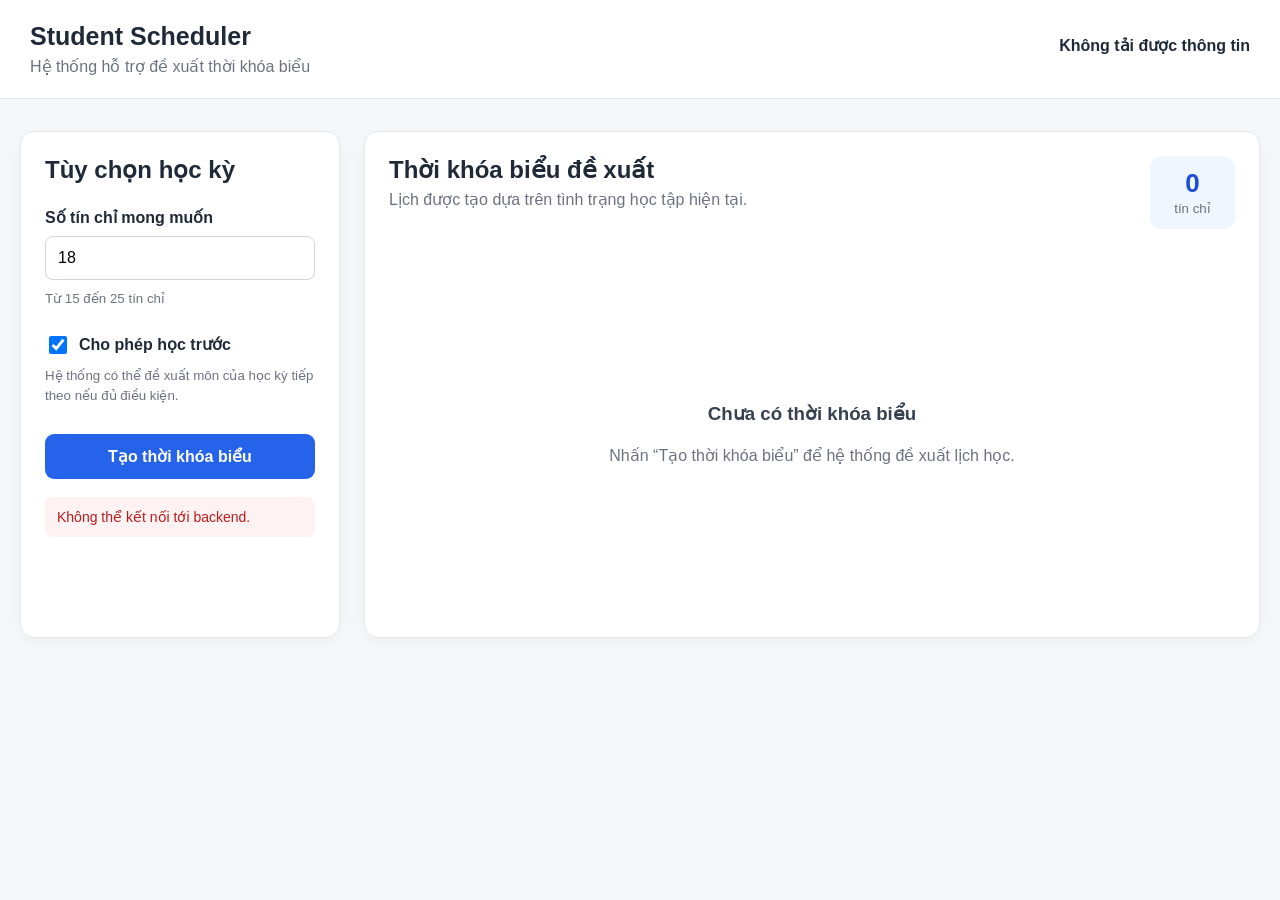
<file: frontend/index.html>
<!DOCTYPE html>
<html lang="vi">

<head>
    <meta charset="UTF-8">

    <meta
        name="viewport"
        content="width=device-width, initial-scale=1.0"
    >

    <title>Student Scheduler</title>

    <link
        rel="stylesheet"
        href="style.css"
    >
</head>

<body>

    <div class="app">

        <header class="topbar">

            <div>
                <h1>Student Scheduler</h1>

                <p>
                    Hệ thống hỗ trợ đề xuất
                    thời khóa biểu
                </p>
            </div>

            <div class="student-info">

                <strong id="student-name">
                    Đang tải...
                </strong>

                <span id="student-major">
                </span>

                <span id="student-semester">
                </span>

            </div>

        </header>


        <main class="main-layout">

            <!-- Control panel -->
            <section class="card control-panel">

                <h2>Tùy chọn học kỳ</h2>

                <div class="form-group">

                    <label for="target-credits">
                        Số tín chỉ mong muốn
                    </label>

                    <input
                        id="target-credits"
                        type="number"
                        min="15"
                        max="25"
                        value="18"
                    >

                    <small>
                        Từ 15 đến 25 tín chỉ
                    </small>

                </div>


                <div class="form-group checkbox-group">

                    <label>

                        <input
                            id="allow-early"
                            type="checkbox"
                            checked
                        >

                        Cho phép học trước
                    </label>

                    <small>
                        Hệ thống có thể đề xuất
                        môn của học kỳ tiếp theo
                        nếu đủ điều kiện.
                    </small>

                </div>


                <button
                    id="generate-button"
                    class="primary-button"
                >
                    Tạo thời khóa biểu
                </button>


                <div
                    id="status-box"
                    class="status-box hidden"
                >
                </div>

            </section>


            <!-- Schedule -->
            <section class="card schedule-panel">

                <div class="schedule-header">

                    <div>
                        <h2>
                            Thời khóa biểu đề xuất
                        </h2>

                        <p>
                            Lịch được tạo dựa trên
                            tình trạng học tập hiện tại.
                        </p>
                    </div>

                    <div class="credit-badge">

                        <span id="total-credits">
                            0
                        </span>

                        <small>
                            tín chỉ
                        </small>

                    </div>

                </div>


                <div
                    id="empty-state"
                    class="empty-state"
                >
                    <h3>
                        Chưa có thời khóa biểu
                    </h3>

                    <p>
                        Nhấn “Tạo thời khóa biểu”
                        để hệ thống đề xuất lịch học.
                    </p>
                </div>


                <div
                    id="schedule-content"
                    class="hidden"
                >

                    <div
                        id="schedule-list"
                        class="schedule-list"
                    >
                    </div>


                    <button
                        id="explain-button"
                        class="secondary-button"
                    >
                        Giải thích bằng AI
                    </button>


                    <div
                        id="ai-explanation"
                        class="ai-box hidden"
                    >
                    </div>

                </div>

            </section>

        </main>

    </div>


    <script src="app.js"></script>

</body>

</html>
</file>
<file: frontend/style.css>
* {
    box-sizing: border-box;
}

body {
    margin: 0;

    font-family:
        Arial,
        Helvetica,
        sans-serif;

    background: #f5f7fb;
    color: #1f2937;
}


.app {
    min-height: 100vh;
}


.topbar {
    background: white;

    border-bottom: 1px solid #e5e7eb;

    padding:
        22px
        max(30px, calc((100vw - 1400px) / 2));

    display: flex;
    justify-content: space-between;
    align-items: center;

    gap: 30px;
}


.topbar h1 {
    margin: 0 0 6px;

    font-size: 25px;
}


.topbar p {
    margin: 0;

    color: #6b7280;
}


.student-info {
    display: flex;
    flex-direction: column;

    text-align: right;

    gap: 4px;
}


.student-info span {
    font-size: 14px;

    color: #6b7280;
}


.main-layout {
    width: min(
        1400px,
        calc(100% - 40px)
    );

    margin: 32px auto;

    display: grid;

    grid-template-columns:
        320px
        minmax(0, 1fr);

    gap: 24px;
}


.card {
    background: white;

    border: 1px solid #e5e7eb;

    border-radius: 14px;

    padding: 24px;

    box-shadow:
        0 4px 16px
        rgba(0, 0, 0, 0.04);
}


.card h2 {
    margin-top: 0;
}


.form-group {
    margin-top: 24px;

    display: flex;
    flex-direction: column;

    gap: 9px;
}


.form-group label {
    font-weight: 600;
}


.form-group input[type="number"] {
    width: 100%;

    padding: 12px;

    border:
        1px solid
        #d1d5db;

    border-radius: 8px;

    font-size: 16px;
}


.form-group small {
    color: #6b7280;

    line-height: 1.5;
}


.checkbox-group label {
    display: flex;

    align-items: center;

    gap: 9px;
}


.checkbox-group input {
    width: 18px;
    height: 18px;
}


button {
    font: inherit;

    cursor: pointer;

    border: none;

    border-radius: 9px;
}

button:disabled {
    opacity: 0.6;
    cursor: not-allowed;
}


.primary-button {
    margin-top: 28px;

    width: 100%;

    padding: 13px 18px;

    background: #2563eb;
    color: white;

    font-weight: 600;
}


.primary-button:hover {
    background: #1d4ed8;
}


.secondary-button {
    margin-top: 24px;

    padding: 11px 17px;

    border:
        1px solid
        #d1d5db;

    background: white;

    font-weight: 600;
}


.secondary-button:hover {
    background: #f9fafb;
}


.schedule-header {
    display: flex;

    justify-content: space-between;

    align-items: flex-start;

    gap: 20px;

    margin-bottom: 24px;
}


.schedule-header h2 {
    margin-bottom: 6px;
}


.schedule-header p {
    margin: 0;

    color: #6b7280;
}


.credit-badge {
    min-width: 85px;

    background: #eff6ff;

    border-radius: 12px;

    padding: 12px;

    text-align: center;
}


.credit-badge span {
    display: block;

    font-size: 26px;

    font-weight: 700;

    color: #1d4ed8;
}


.credit-badge small {
    color: #6b7280;
}


.empty-state {
    min-height: 360px;

    display: flex;
    flex-direction: column;

    align-items: center;
    justify-content: center;

    text-align: center;

    color: #6b7280;
}


.empty-state h3 {
    color: #374151;

    margin-bottom: 5px;
}


.schedule-list {
    display: grid;

    gap: 12px;
}


.schedule-item {
    border:
        1px solid
        #e5e7eb;

    border-radius: 10px;

    padding: 16px;

    display: grid;

    grid-template-columns:
        110px
        1fr
        130px
        110px;

    gap: 15px;

    align-items: center;
}


.course-code {
    font-weight: 700;

    color: #2563eb;
}


.course-name {
    font-weight: 600;
}


.course-detail {
    margin-top: 4px;

    font-size: 13px;

    color: #6b7280;
}


.course-time {
    font-weight: 600;
}


.reason-badge {
    width: fit-content;

    padding:
        5px
        9px;

    border-radius: 999px;

    font-size: 12px;

    background: #f3f4f6;
}


.reason-retake {
    background: #fef2f2;
    color: #b91c1c;
}


.reason-normal {
    background: #ecfdf5;
    color: #047857;
}


.reason-early {
    background: #fff7ed;
    color: #c2410c;
}


.status-box {
    margin-top: 18px;

    padding: 12px;

    border-radius: 8px;

    font-size: 14px;
}


.status-error {
    background: #fef2f2;

    color: #b91c1c;
}


.status-success {
    background: #ecfdf5;

    color: #047857;
}


.ai-box {
    margin-top: 18px;

    padding: 18px;

    background: #f9fafb;

    border:
        1px solid
        #e5e7eb;

    border-radius: 10px;

    line-height: 1.7;

    white-space: pre-line;
}


.hidden {
    display: none !important;
}


@media (max-width: 900px) {

    .main-layout {
        grid-template-columns: 1fr;
    }

    .topbar {
        align-items: flex-start;

        flex-direction: column;
    }

    .student-info {
        text-align: left;
    }

    .schedule-item {
        grid-template-columns:
            1fr
            1fr;
    }
}


@media (max-width: 550px) {

    .main-layout {
        width:
            calc(100% - 24px);

        margin: 18px auto;
    }

    .card {
        padding: 18px;
    }

    .schedule-item {
        grid-template-columns: 1fr;
    }

}
</file>
